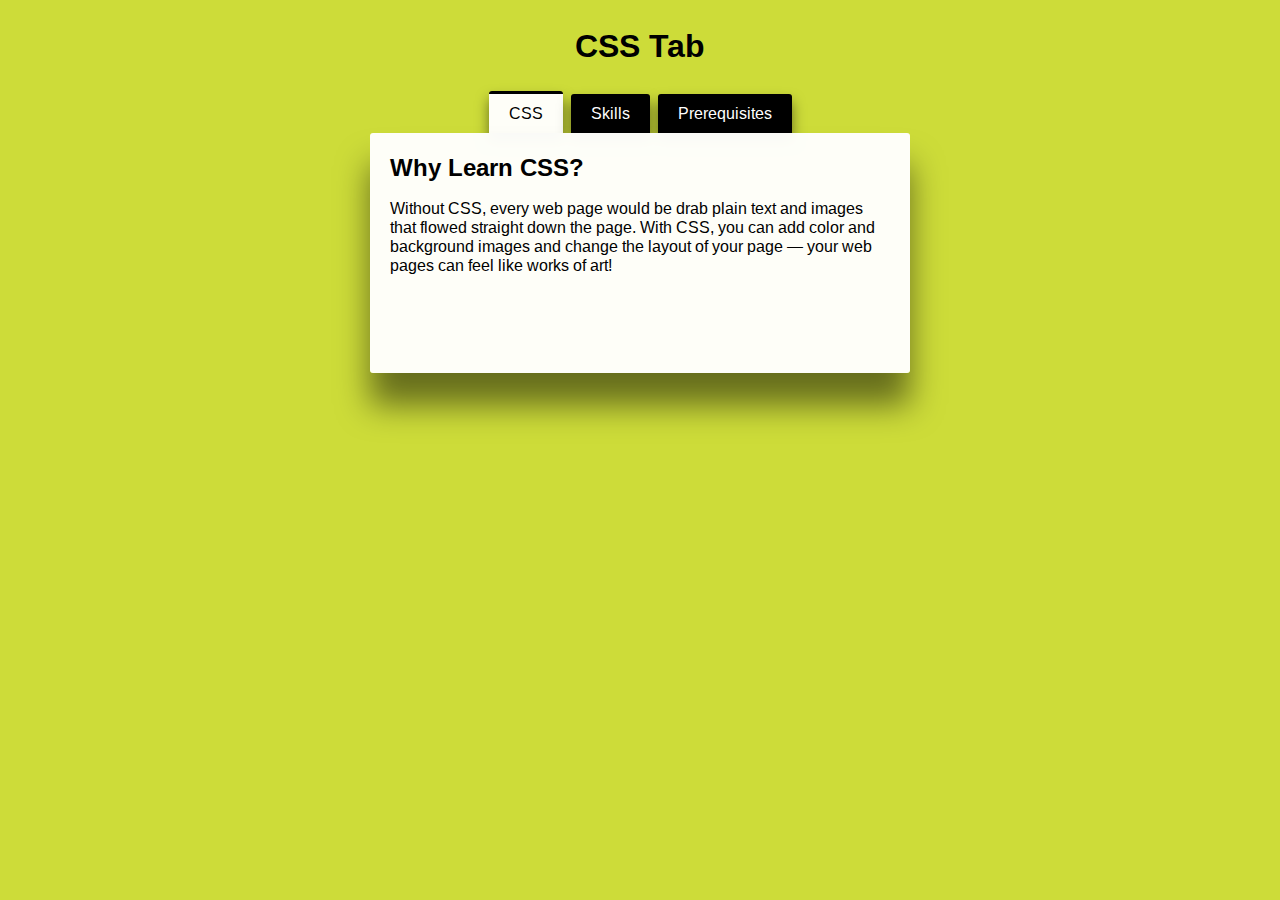
<file: test/test.html>
<!DOCTYPE html>
<html lang="en">
<head>
    <meta charset="UTF-8">
    <meta http-equiv="X-UA-Compatible" content="IE=edge">
    <meta name="viewport" content="width=device-width, initial-scale=1.0">
    <link rel="stylesheet" href="/test/test.css">
    <title>Document</title>
</head>
<body>
  <h2>CSS Tab</h2>
  <div class="warpper">
    <input class="radio" id="one" name="group" type="radio" checked>
    <input class="radio" id="two" name="group" type="radio">
    <input class="radio" id="three" name="group" type="radio">
    <div class="tabs">
    <label class="tab" id="one-tab" for="one">CSS</label>
    <label class="tab" id="two-tab" for="two">Skills</label>
    <label class="tab" id="three-tab" for="three">Prerequisites</label>
      </div>
    <div class="panels">
    <div class="panel" id="one-panel">
      <div class="panel-title">Why Learn CSS?</div>
      <p>Without CSS, every web page would be drab plain text and images that flowed straight down the page. With CSS, you can add color and background images and change the layout of your page — your web pages can feel like works of art!</p>
    </div>
    <div class="panel" id="two-panel">
      <div class="panel-title">Take-Away Skills</div>
      <p>You will learn many aspects of styling web pages! You’ll be able to set up the correct file structure, edit text and colors, and create attractive layouts. With these skills, you’ll be able to customize the appearance of your web pages to suit your every need!</p>
    </div>
    <div class="panel" id="three-panel">
      <div class="panel-title">Note on Prerequisites</div>
      <p>We recommend that you complete Learn HTML before learning CSS.</p>
    </div>
    </div>
  </div>
</body>
</html>
</file>
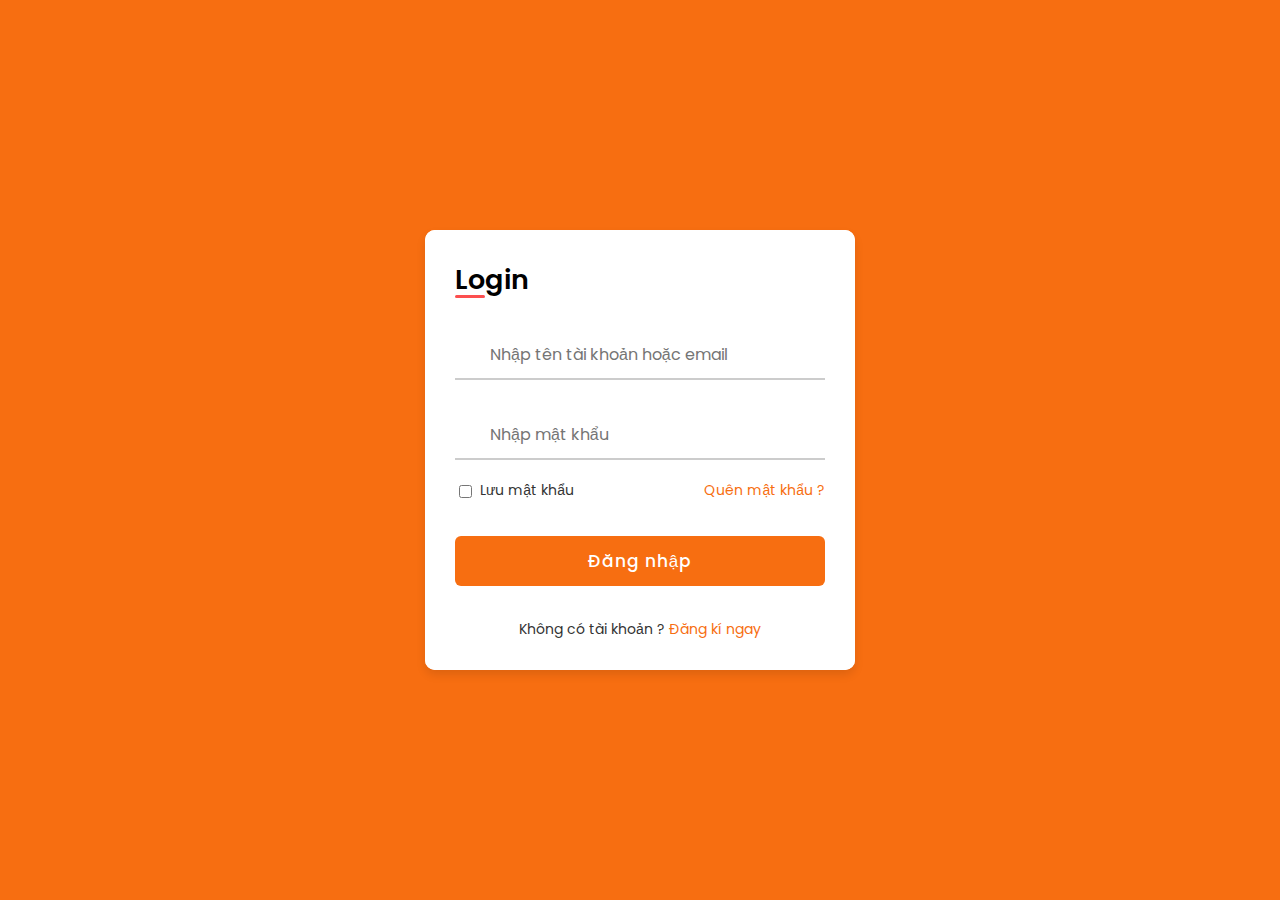
<file: assets/html/login.html>
<!DOCTYPE html>
<html lang="en">
<head>
    <meta charset="UTF-8">
    <meta http-equiv="X-UA-Compatible" content="IE=edge">
    <meta name="viewport" content="width=device-width, initial-scale=1.0">
    <link rel="stylesheet" href="/assets/css/login.css">
    <!-- <link rel="stylesheet" href="https://pro.fontawesome.com/releases/v5.10.0/css/all.css"> -->
    <link rel="stylesheet" href="https://unicons.iconscout.com/release/v4.0.0/css/line.css">
    <title>Đăng Nhập</title>
</head>
<body>
    <div class="container">
        <div class="forms">
            <div class="form login">
                <span class="title">
                    Login
                </span>

                <form action="#">
                    <div class="input-field">
                        <input type="text" placeholder="Nhập tên tài khoản hoặc email" required>
                        <i class="uil uil-envelope-alt icon"></i>
                    </div>

                    <div class="input-field">
                        <input type="password" class="password" placeholder="Nhập mật khẩu" required>
                        <i class="uil uil-lock-alt icon"></i>
                        <i class="uil uil-eye-slash showHidePw"></i>
                    </div>

                    <div class="checkbox-text">
                        <div class="checkbox-content">
                            <input type="checkbox" id="logCheck">
                            <label for="logCheck" class="text">Lưu mật khẩu</label>
                        </div>

                        <a href="#" class="text">Quên mật khẩu ?</a>
                    </div>

                    <div class="input-field button">
                        <input type="button" value="Đăng nhập">
                    </div>
                </form>

                <div class="login-signup">
                    <span class="text">
                        Không có tài khoản ?
                        <a href="#" class="text signup-link">Đăng kí ngay</a>
                    </span>
                </div>
            </div>



            <div class="form signup">
                <span class="title">
                    Đăng kí
                </span>

                <form action="#">
                    <div class="input-field">
                        <input type="text" placeholder="Nhập tên tài khoản " required>
                        <i class="uil uil-user"></i>
                    </div>
                    
                    <div class="input-field">
                        <input type="text" placeholder="Nhập email" required>
                        <i class="uil uil-envelope-alt icon"></i>
                    </div>
                    
                    <div class="input-field">
                        <input type="password" class="password" placeholder="Tạo mật khẩu" required>
                        <i class="uil uil-lock-alt icon"></i>
                        <i class="uil uil-eye-slash showHidePw"></i>
                    </div>

                    <div class="input-field">
                        <input type="password" class="password" placeholder="Nhập lại mật khẩu" required>
                        <i class="uil uil-lock-alt icon"></i>
                    </div>

                    <div class="input-field button">
                        <input type="button" value="Đăng kí">
                    </div>
                </form>

                <div class="login-signup">
                    <span class="text">
                        Đã có tài khoản ?
                        <a href="#" class="text login-link">Đăng nhập ngay</a>
                    </span>
                </div>
            </div>
        </div>
    </div>
    <script src="/assets/js/login.js"></script>
</body>
<!-- <script src="https://code.jquery.com/jquery-3.6.0.js"></script>
<script src="/assets/js/login.js"></script> -->
</html>
</file>
<file: test/test.css>
@import url('https://fonts.googleapis.com/css?family=Arimo:400,700&display=swap');
body{
  background:#CDDC39;
  font-family: 'Arimo', sans-serif;
}
h2{
  color:#000;
  text-align:center;
  font-size:2em;
}
.warpper{
  display:flex;
  flex-direction: column;
  align-items: center;
}
.tab{
  cursor: pointer;
  padding:10px 20px;
  margin:0px 2px;
  background:#000;
  display:inline-block;
  color:#fff;
  border-radius:3px 3px 0px 0px;
  box-shadow: 0 0.5rem 0.8rem #00000080;
}
.panels{
  background:#fffffff6;
  box-shadow: 0 2rem 2rem #00000080;
  min-height:200px;
  width:100%;
  max-width:500px;
  border-radius:3px;
  overflow:hidden;
  padding:20px;  
}
.panel{
  display:none;
  animation: fadein .8s;
}
@keyframes fadein {
    from {
        opacity:0;
    }
    to {
        opacity:1;
    }
}
.panel-title{
  font-size:1.5em;
  font-weight:bold
}
.radio{
  display:none;
}
#one:checked ~ .panels #one-panel,
#two:checked ~ .panels #two-panel,
#three:checked ~ .panels #three-panel{
  display:block;
}
#one:checked ~ .tabs #one-tab,
#two:checked ~ .tabs #two-tab,
#three:checked ~ .tabs #three-tab{
  background:#fffffff6;
  color:#000;
  border-top: 3px solid #000;
}
</file>
<file: assets/css/login.css>
@import url('https://fonts.googleapis.com/css2?family=Poppins:wght@300;400;500;600;700&display=swap');

*{
    margin: 0;
    padding: 0;
    box-sizing: border-box;  
    font-family: 'Poppins', sans-serif;
}

body{
    height: 100vh;
    display: flex;
    align-items: center;
    justify-content: center;
    background-color: #f76e11;
}

.container{
    position: relative;
    max-width: 430px;
    width: 100%;
    background: #fff;
    box-shadow: 0 5px 10px rgba(0, 0, 0, 0.1);
    border-radius: 10px;
    overflow: hidden;
}

.container .forms{
    display: flex;
    align-items: center;
    height: 440px;
    width: 200%;
    transition: height 0.2s ease;
}

.container .form{
    width: 50%;
    padding: 30px;
    background-color: #fff;
    transition: margin-left 0.18s ease;
}

.container.active .login{
    margin-left: -50%;
    opacity: 0;
    transition: margin-left 0.18s ease, opacity 0.15s ease;
}

.container .signup{
    opacity: 0;
    transition: opacity 0.09s ease;
}

.container.active .signup{
    opacity: 1;
    transition: opacity 0.2s ease;
}

.container.active .forms{
    height: 600px;
}

.container .form .title{
    position: relative;
    font-size: 27px;
    font-weight: 600;
}

.form .title::before{
    content: '';
    position: absolute;
    left: 0;
    bottom: 0;
    height: 3px;
    width: 30px;
    background-color: #fc4f4f;
    border-radius: 25px;
}

.form .input-field{
    position: relative;
    height: 50px;
    width: 100%;
    margin-top: 30px;
}

.input-field input{
    position: absolute;
    height: 100%;
    width: 100%;
    padding: 0 35px;
    border: none;
    outline: none;
    font-size: 16px;
    border-bottom: 2px solid #ccc;
    border-top: 2px solid transparent;
    transition: all 0.2s ease;
}

.input-field input:is(:focus, :valid){
    border-bottom-color: #F76E11;
}

.input-field i{
    position: absolute;
    top: 50%;
    transform: translateY(-50%);
    color: #999;
    font-size: 23px;
}

.input-field input:is(:focus, :valid) ~ i{
    color: #f76e11;
}

.input-field i.icon{
    left: 0;
}

.input-field i.showHidePw{
    right: 0;
    cursor: pointer;
    padding: 10px;
}

.form .checkbox-text{
    display: flex;
    justify-content: space-between;
    margin-top: 20px;
}

.checkbox-text .checkbox-content{
    display: flex;
    align-items: center;
}

.checkbox-content input{
    margin: 0 8px -2px 4px;
    accent-color: #f76e11;
}

.form .text{
    color: #333;
    font-size: 14px;
}

.form a.text{
    color: #f76e11;
    text-decoration: none;
}

.form a:hover{
    text-decoration: underline;
}

.form .button{
    margin-top: 35px;  
}

.form .button input{
    border: none;
    color: #fff;
    font-size: 17px;
    font-weight: 500;
    letter-spacing: 1px;
    border-radius: 6px;
    background-color: #f76e11;
    cursor: pointer;
    transition: all 0.3s ease;
}

.button input:hover{
    background-color: #fc4f4f;
}

.form .login-signup{
    margin-top: 30px;
    text-align: center;
}
</file>
